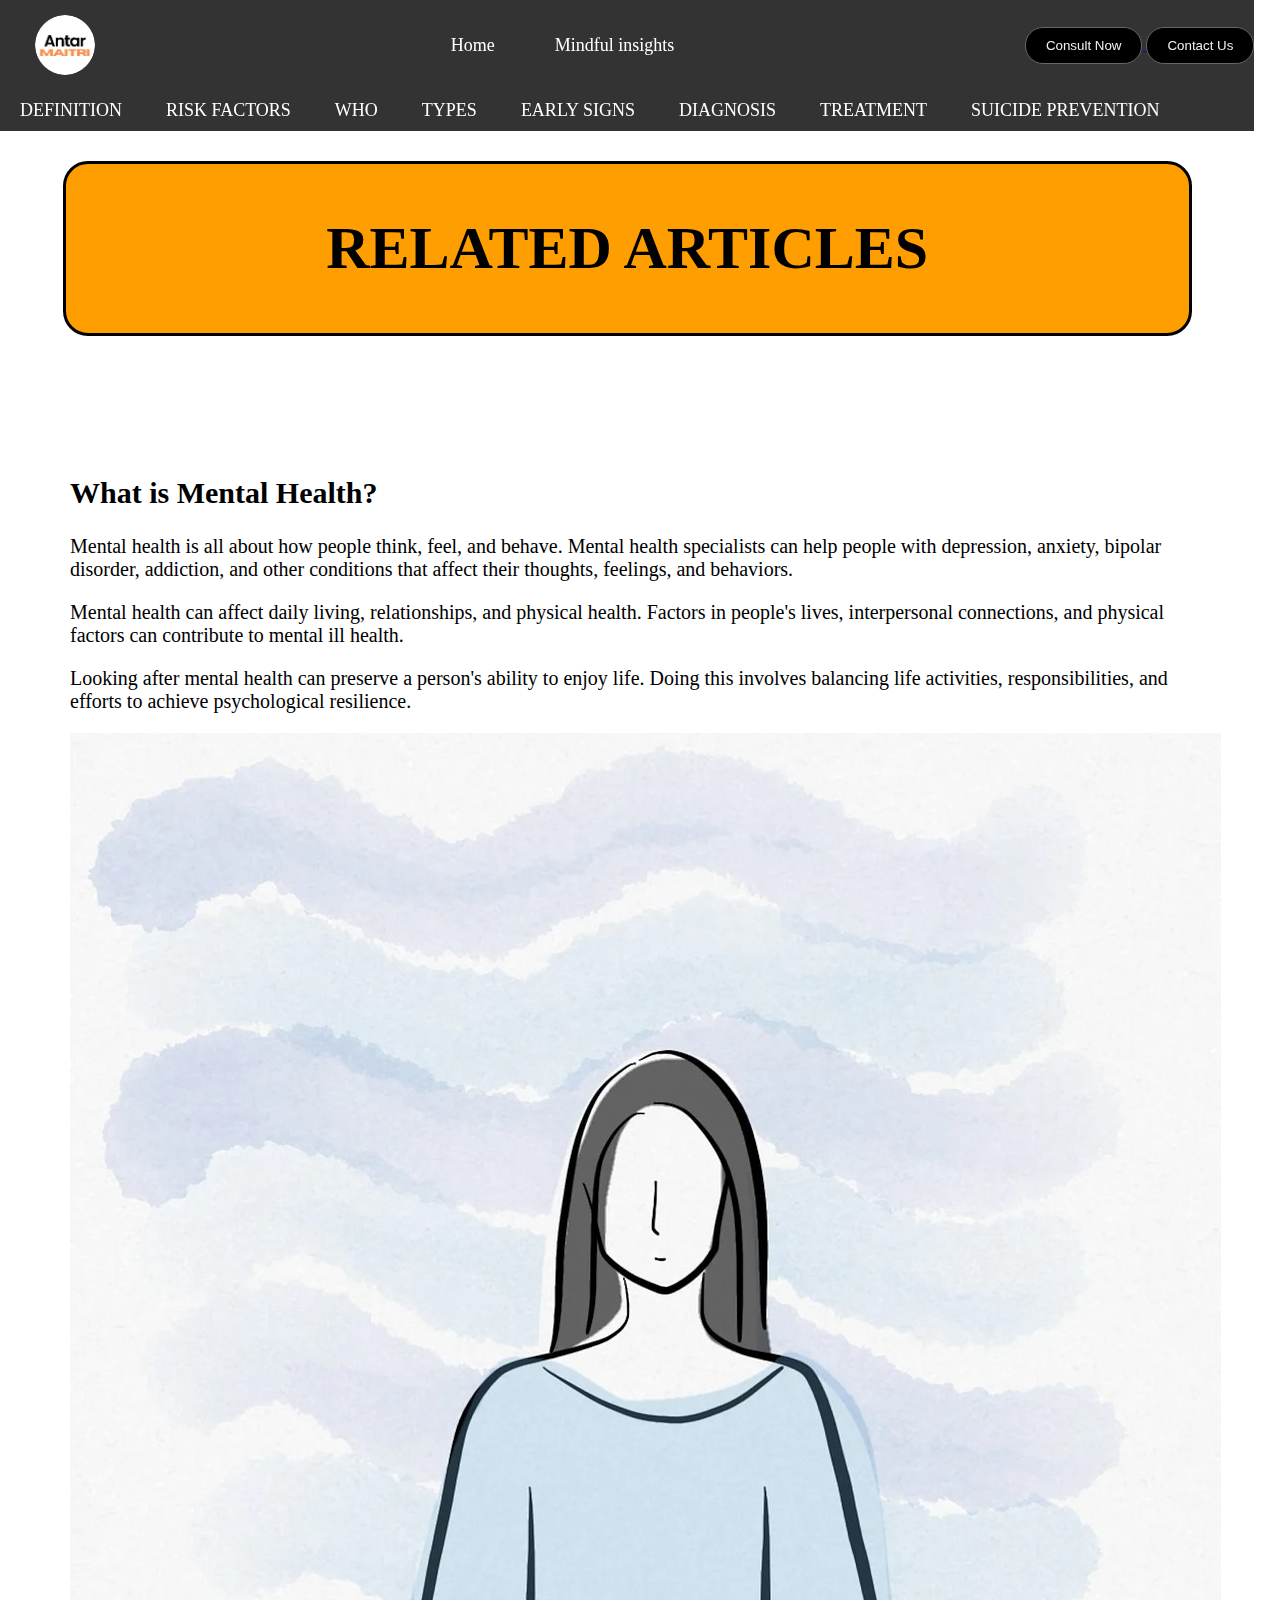
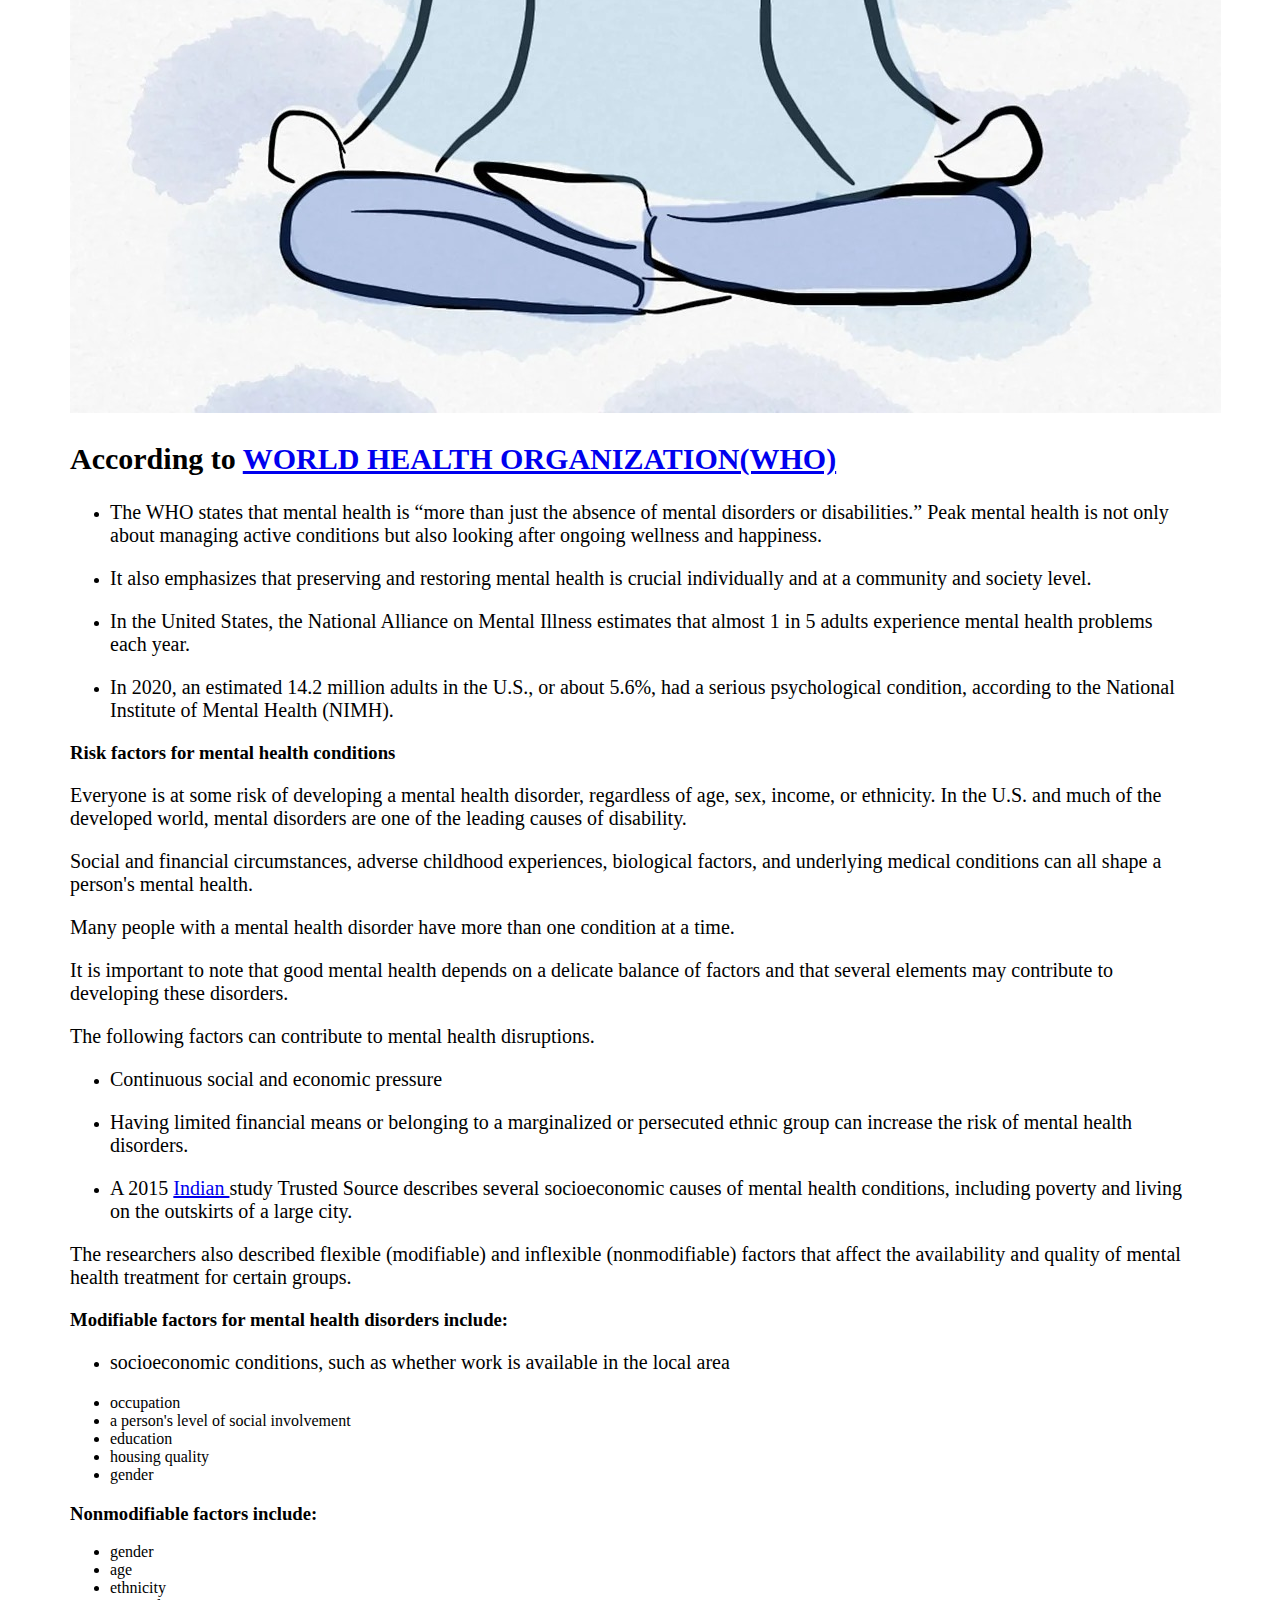
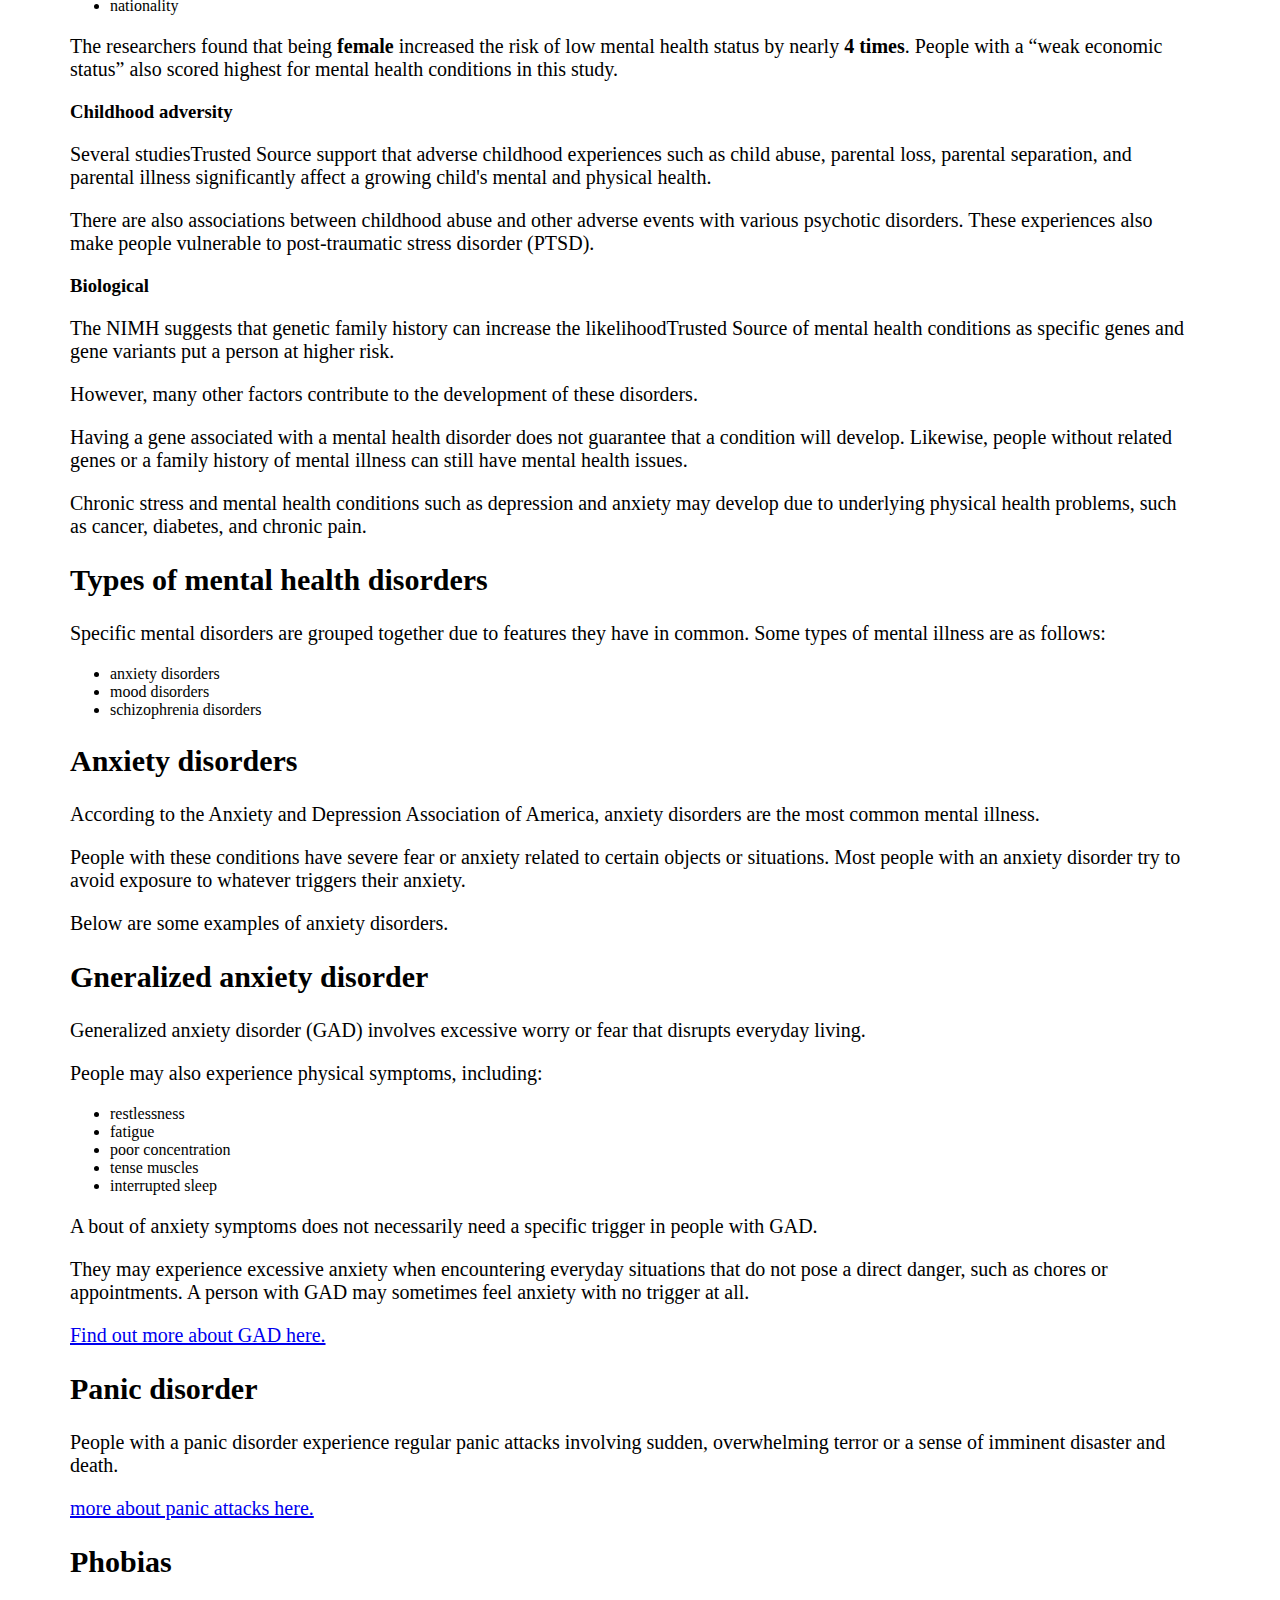
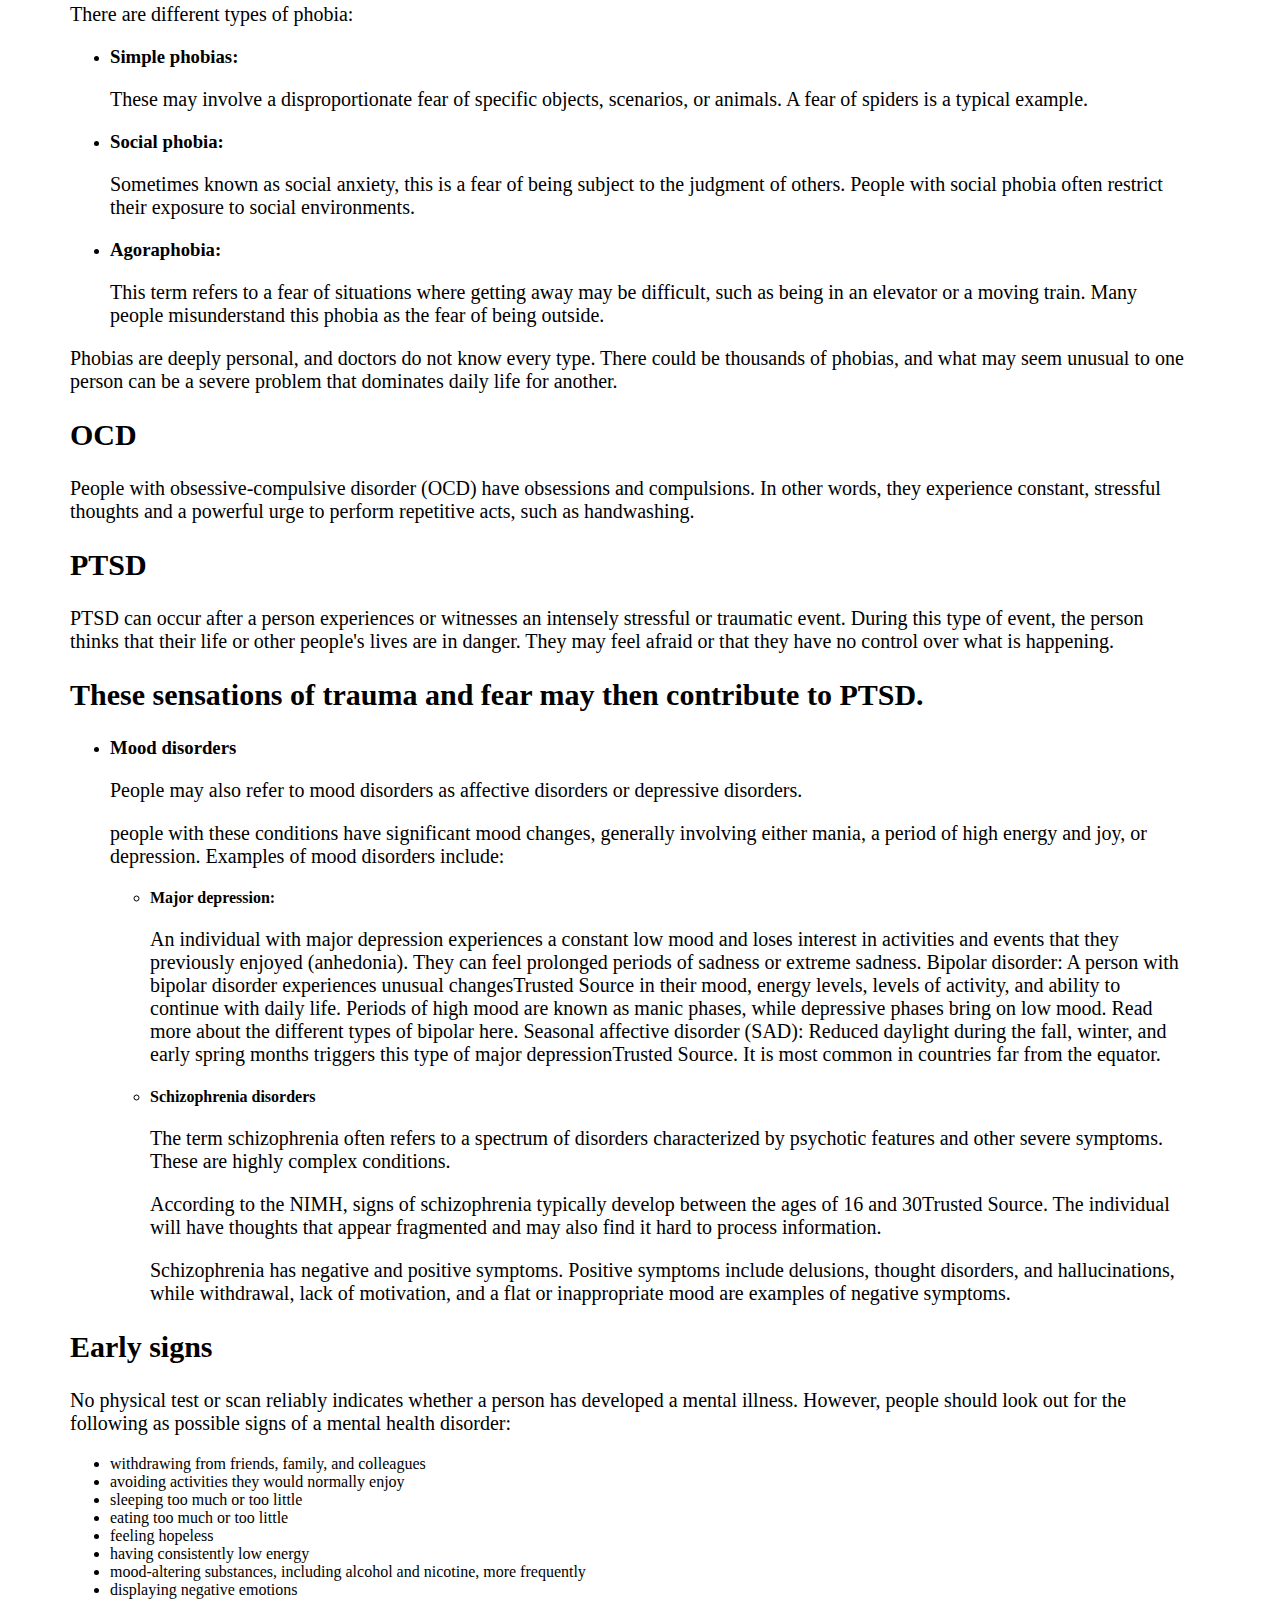
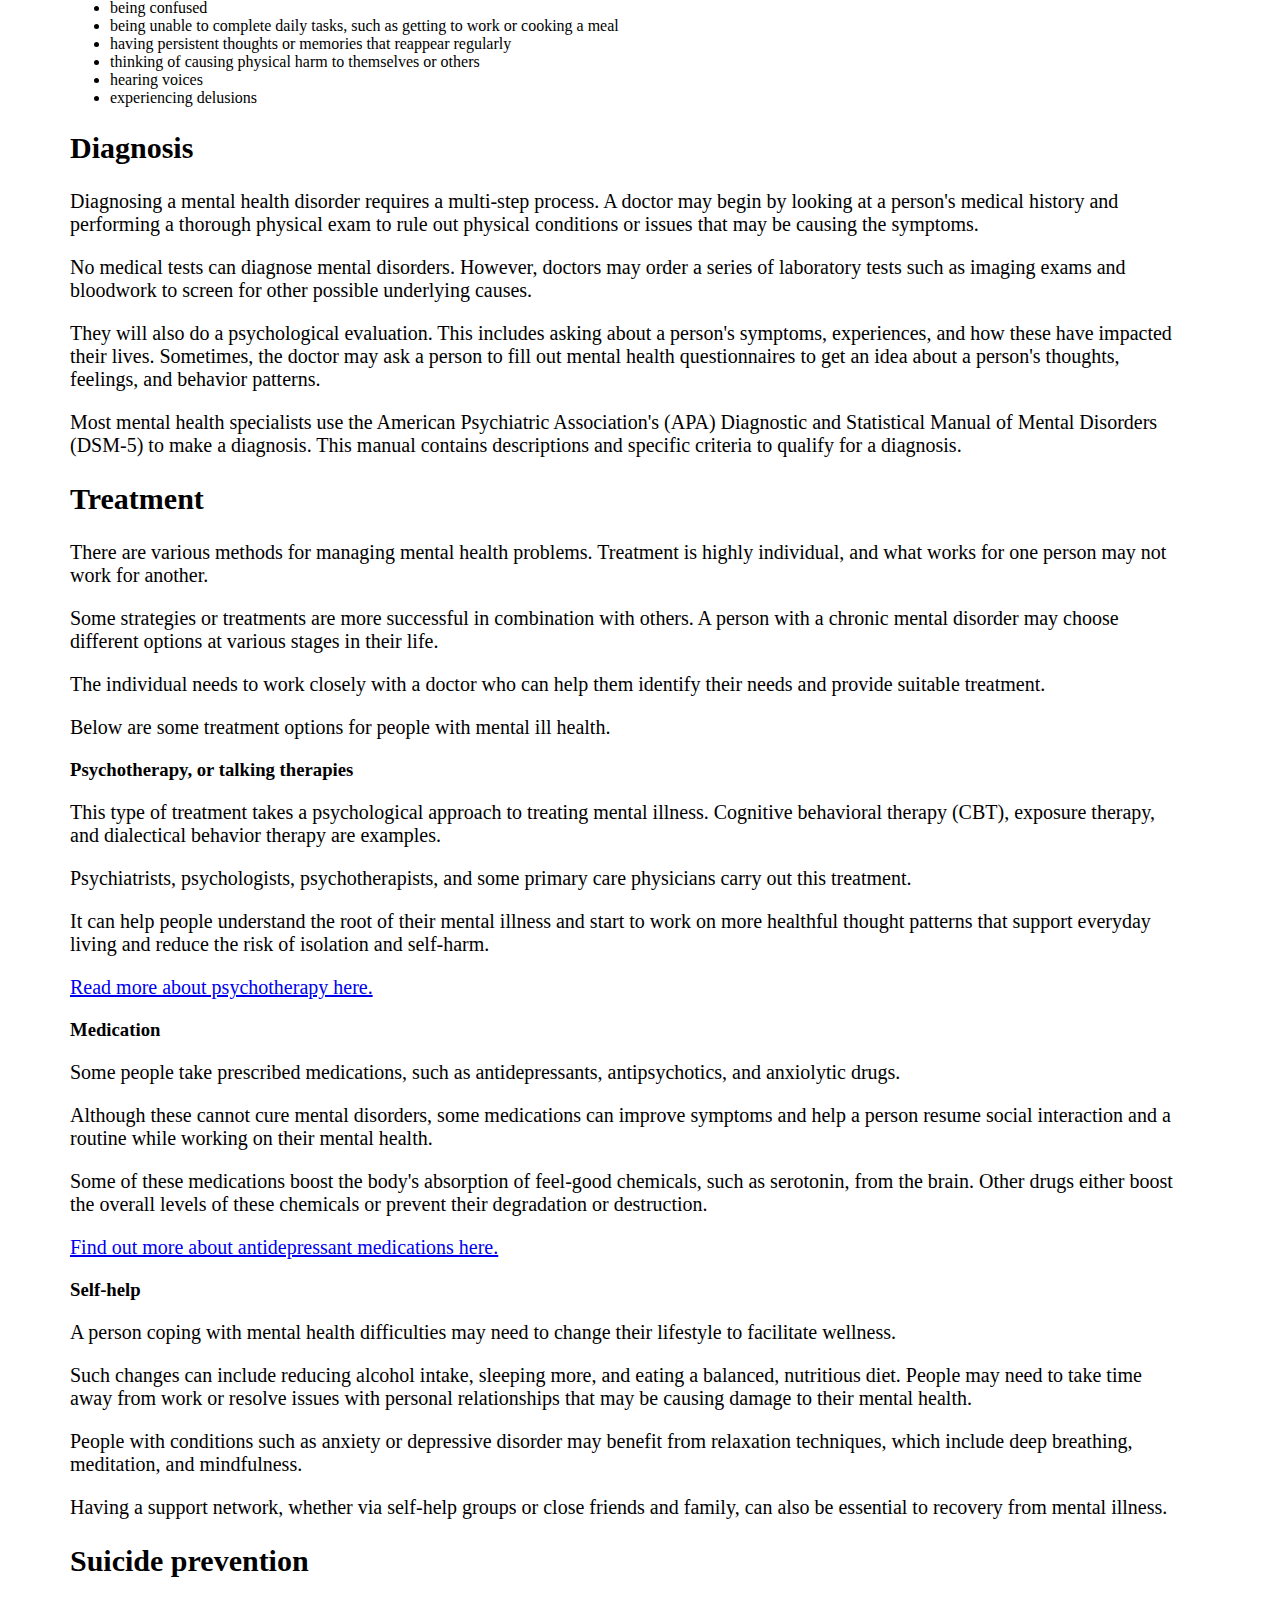
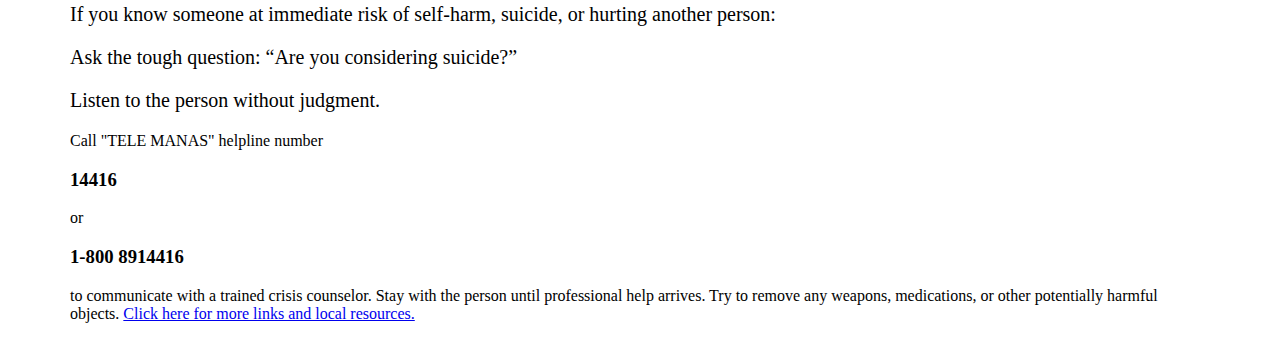
<file: article.html>
<!DOCTYPE html>
<html lang="en">

<head>
    <meta charset="UTF-8">
    <meta name="viewport" content="width=device-width, initial-scale=1.0">
    <title>Related Articles</title>
    <link rel="stylesheet" href="article.css">
    <style>

    </style>
</head>

<body>
     <header>
        <div class="logo">
            <img src="images/Antar Maitri.jpg" alt="AntarMaitri Logo">
            
        </div>
        <nav class="navbar">
            <a href="index.html">Home</a>
            <a href="article.html" target="_blank">Mindful insights</a>
        </nav>
        <div class="actions">
             <a href="https://telemanas.mohfw.gov.in/#/home" target="_blank" rel="noopener noreferrer">
            <button class="consult-btn">Consult Now</button>
        </a>
            <a href="contactUs.html" target="_blank" rel="noopener noreferrer">
            <button class="contact-btn">Contact Us</button>
            </a>
        </div>
    </header>
    <header>
        
        <div class="navbar">
            <nav>
                <a href="#heading">DEFINITION</a>
                <a href="#RiskFactors">RISK FACTORS</a>
                <a href="#who">WHO</a>
                <a href="#TYPES">TYPES</a>
                <a href="#EARLYSIGNS">EARLY SIGNS</a>
                <a href="#DIAGNOSIS">DIAGNOSIS</a>
                <a href="#TREATMENT">TREATMENT</a>
                <a href="#SUICIDEPREVENTION">SUICIDE PREVENTION</a>
            </nav>
        </div>
    </header>

    <div class="heading">
        <h1>RELATED ARTICLES</h1>
    </div>

    <div class="content" id="heading">
        <h2>What is Mental Health?</h2>
        <p>Mental health is all about how people think, feel, and behave. Mental health specialists can help people with
            depression, anxiety, bipolar disorder, addiction, and other conditions that affect their thoughts, feelings,
            and behaviors.</p>
        <p>Mental health can affect daily living, relationships, and physical health. Factors in people's lives,
            interpersonal connections, and physical factors can contribute to mental ill health.</p>
        <p>Looking after mental health can preserve a person's ability to enjoy life. Doing this involves balancing life
            activities, responsibilities, and efforts to achieve psychological resilience.</p>
        <img src="images/relaxation.jpg" alt="mental health">
        
    </div>
        <div class="content" id="who">

            <h2>According to <a
                href="https://www.who.int/news-room/fact-sheets/detail/mental-health-strengthening-our-response">WORLD
                HEALTH ORGANIZATION(WHO)</a></h3>
                <ul>
                    <li>
                        <p>The WHO states that mental health is “more than just the absence of mental disorders or
                            disabilities.” Peak mental health is not only about managing active conditions but also looking
                            after ongoing wellness and happiness.</p>
                        </li>
                        <li>
                <p>It also emphasizes that preserving and restoring mental health is crucial individually and at a
                    community and society level.</p>
            </li>
            <li>
                <p>In the United States, the National Alliance on Mental Illness estimates that almost 1 in 5 adults
                    experience mental health problems each year.</p>
            </li>
            <li>
                <p>In 2020, an estimated 14.2 million adults in the U.S., or about 5.6%, had a serious psychological
                    condition, according to the National Institute of Mental Health (NIMH).</p>
            </li>
        </ul>
    </div>
    <div class="content" id="RiskFactors">

        <h3>Risk factors for mental health conditions</h3>
        <p>
            Everyone is at some risk of developing a mental health disorder, regardless of age, sex, income, or
            ethnicity. In the U.S. and much of the developed world, mental disorders are one of the leading causes
            of disability.
        </p>
        <p>Social and financial circumstances, adverse childhood experiences, biological factors, and underlying
            medical conditions can all shape a person's mental health.</p>

        <p>Many people with a mental health disorder have more than one condition at a time.</p>

        <p>It is important to note that good mental health depends on a delicate balance of factors and that several
            elements may contribute to developing these disorders.</p>

        <p>The following factors can contribute to mental health disruptions.</p>
        <ul>
            <li>
                <p>Continuous social and economic pressure
            </li>
            </p>
            <li>
                <p>Having limited financial means or belonging to a marginalized or persecuted ethnic group can increase
                    the risk of mental health disorders.</p>
            </li>
            <li>
                <p>A 2015 <a
                        href="https://www.ncbi.nlm.nih.gov/pmc/articles/PMC10460242/#:~:text=Estimates%20suggest%20that%20nearly%2015,and%20neurodevelopmental%20disorders%20%5B2%5D."
                        alt="link">Indian </a> study Trusted Source describes several socioeconomic causes of mental
                    health conditions, including poverty and living on the outskirts of a large city.</p>
            </li>
        </ul>
        <p>The researchers also described flexible (modifiable) and inflexible (nonmodifiable) factors that affect the
            availability and quality of mental health treatment for certain groups.</p>

        <h3>
            Modifiable factors for mental health disorders include:
        </h3>

        <ul>
            <li>
                <p>socioeconomic conditions, such as whether work is available in the local area</p>
            </li>
            <li>occupation</li>
            <li>a person's level of social involvement</li>
            <li>education</li>
            <li>housing quality</li>
            <li>gender</li>

        </ul>
        <h3>Nonmodifiable factors include:</h3>

        <ul>
            <li>gender</li>
            <li>age</li>
            <li> ethnicity</li>
            <li>nationality</li>
        </ul>

        <p>

            The researchers found that being <strong>female</strong> increased the risk of low mental health status by
            nearly <strong>4 times</strong>. People with a “weak economic status” also scored highest for mental health
            conditions in this study.
        </p>
        <h3>Childhood adversity</h3>
        <p>Several studiesTrusted Source support that adverse childhood experiences such as child abuse, parental loss,
            parental separation, and parental illness significantly affect a growing child's mental and physical health.
        </p>

        <p>There are also associations between childhood abuse and other adverse events with various psychotic
            disorders. These experiences also make people vulnerable to post-traumatic stress disorder (PTSD).</p>

        <h3>Biological </h3>
        <p>The NIMH suggests that genetic family history can increase the likelihoodTrusted Source of mental health
            conditions as specific genes and gene variants put a person at higher risk.</p>
        <p>However, many other factors contribute to the development of these disorders.</p>

        <p>Having a gene associated with a mental health disorder does not guarantee that a condition will develop.
            Likewise, people without related genes or a family history of mental illness can still have mental health
            issues.</p>

        <p>Chronic stress and mental health conditions such as depression and anxiety may develop due to underlying
            physical health problems, such as cancer, diabetes, and chronic pain.</p>
    </div>

    <div class="content" id="TYPES">

        <h2>Types of mental health disorders</h2>
        <p>Specific mental disorders are grouped together due to features they have in common. Some types of mental
            illness are as follows:</p>

        <ul>
            <li>anxiety disorders</li>

            <li>mood disorders</li>
            <li>schizophrenia disorders</li>
        </ul>

        <h2>Anxiety disorders</h2>
        <p>According to the Anxiety and Depression Association of America, anxiety disorders are the most common mental
            illness.</p>

        <p>People with these conditions have severe fear or anxiety related to certain objects or situations. Most
            people with an anxiety disorder try to avoid exposure to whatever triggers their anxiety.</p>

        <P>Below are some examples of anxiety disorders.</P>

        <h2>Gneralized anxiety disorder</h2>
        <p>Generalized anxiety disorder (GAD) involves excessive worry or fear that disrupts everyday living.</p>

        <p>People may also experience physical symptoms, including:</p>
        <ul>

            <li>restlessness</li>
            <li>fatigue</li>
            <li>poor concentration</li>
            <li>tense muscles</li>
            <li>interrupted sleep</li>
        </ul>
        <p>A bout of anxiety symptoms does not necessarily need a specific trigger in people with GAD.</p>

        <p>They may experience excessive anxiety when encountering everyday situations that do not pose a direct danger,
            such as chores or appointments. A person with GAD may sometimes feel anxiety with no trigger at all.</p>

        <p><a href="https://www.nimh.nih.gov/health/publications/generalized-anxiety-disorder-gad" alt="GAD"> Find out
                more
                about GAD here.</a></p>

        <h2>Panic disorder</h2>
        <p>People with a panic disorder experience regular panic attacks involving sudden, overwhelming terror or a
            sense of imminent disaster and death.</p>

        <p><a href="https://www.nimh.nih.gov/health/publications/panic-disorder-when-fear-overwhelms"> more about panic
                attacks here.</a></p>

        <h2>Phobias</h2>
        <p>There are different types of phobia:</p>
        <ul>
            <li>
                <h3>Simple phobias:</h3>
                <p>These may involve a disproportionate fear of specific objects, scenarios, or animals. A fear of
                    spiders is a typical example.</p>
            </li>
            <li>
                <h3>Social phobia:</h3>
                <p> Sometimes known as social anxiety, this is a fear of being subject to the judgment of others. People
                    with social phobia often restrict their exposure to social environments.</p>
            </li>
            <li>
                <h3>Agoraphobia: </h3>
                <p>This term refers to a fear of situations where getting away may be difficult, such as being in an
                    elevator or a moving train. Many people misunderstand this phobia as the fear of being outside.</p>
            </li>
        </ul>
        <p>
            Phobias are deeply personal, and doctors do not know every type. There could be thousands of phobias, and
            what may seem unusual to one person can be a severe problem that dominates daily life for another.</P>

        <h2>OCD</h2>
        <p>People with obsessive-compulsive disorder (OCD) have obsessions and compulsions. In other words, they
            experience constant, stressful thoughts and a powerful urge to perform repetitive acts, such as handwashing.
        </p>

        <h2>PTSD</h2>
        <p>PTSD can occur after a person experiences or witnesses an intensely stressful or traumatic event. During this
            type of event, the person thinks that their life or other people's lives are in danger. They may feel afraid
            or that they have no control over what is happening.</p>


        <h2>These sensations of trauma and fear may then contribute to PTSD.</h2>
        <ul>
            <li>
                <h3>Mood disorders</h3>
                <p>People may also refer to mood disorders as affective disorders or depressive disorders.</p>
                <p>people with these conditions have significant mood changes, generally involving either mania, a
                    period of high energy and joy, or depression. Examples of mood disorders include:</p>
                <ul>
                    <li>
                        <h4>Major depression:</h4>
                        <p>An individual with major depression experiences a constant low mood and loses interest in
                            activities and events that they previously enjoyed (anhedonia). They can feel prolonged
                            periods of sadness or extreme sadness.
                            Bipolar disorder: A person with bipolar disorder experiences unusual changesTrusted Source
                            in their mood, energy levels, levels of activity, and ability to continue with daily life.
                            Periods of high mood are known as manic phases, while depressive phases bring on low mood.
                            Read more about the different types of bipolar here.
                            Seasonal affective disorder (SAD): Reduced daylight during the fall, winter, and early
                            spring months triggers this type of major depressionTrusted Source. It is most common in
                            countries far from the equator.</p>
                    </li>

                    <li>
                        <h4>Schizophrenia disorders</h4>
                        <p>The term schizophrenia often refers to a spectrum of disorders characterized by psychotic
                            features and other severe symptoms. These are highly complex conditions.</p>
                        <p>According to the NIMH, signs of schizophrenia typically develop between the ages of 16 and
                            30Trusted Source. The individual will have thoughts that appear fragmented and may also find
                            it hard to process information.</p>

                        <p>Schizophrenia has negative and positive symptoms. Positive symptoms include delusions,
                            thought disorders, and hallucinations, while withdrawal, lack of motivation, and a flat or
                            inappropriate mood are examples of negative symptoms.</p>
                    </li>

                </ul>
            </li>
        </ul>

    </div>
    <div class="content">
    </div>
    <div class="content" id="EARLYSIGNS">

        <h2>Early signs</h2>
        
        <p>No physical test or scan reliably indicates whether a person has developed a mental illness. However, people
            should look out for the following as possible signs of a mental health disorder:</p>
            <ul>
                <li>
                    withdrawing from friends, family, and colleagues</li>
                    <li>avoiding activities they would normally enjoy</li>
                    <li>sleeping too much or too little</li>
                    <li>eating too much or too little</li>
                    <li>feeling hopeless</li>
        <li>having consistently low energy</li>
        <li>mood-altering substances, including alcohol and nicotine, more frequently</li>
        <li>displaying negative emotions</li>
        <li>being confused</li>
        <li>being unable to complete daily tasks, such as getting to work or cooking a meal</li>
        <li>having persistent thoughts or memories that reappear regularly</li>
        <li>thinking of causing physical harm to themselves or others</li>
        <li>hearing voices</li>
        <li>experiencing delusions</li>
    </ul>
</div>

    <div class="content" id="DIAGNOSIS">
        <h2>Diagnosis</h2>
        <p>Diagnosing a mental health disorder requires a multi-step process. A doctor may begin by looking at a
            person's medical history and performing a thorough physical exam to rule out physical conditions or issues
            that may be causing the symptoms.</p>

        <p>No medical tests can diagnose mental disorders. However, doctors may order a series of laboratory tests such
            as imaging exams and bloodwork to screen for other possible underlying causes.</p>

        <p>They will also do a psychological evaluation. This includes asking about a person's symptoms, experiences,
            and how these have impacted their lives. Sometimes, the doctor may ask a person to fill out mental health
            questionnaires to get an idea about a person's thoughts, feelings, and behavior patterns.</p>

        <p>Most mental health specialists use the American Psychiatric Association's (APA) Diagnostic and Statistical
            Manual of Mental Disorders (DSM-5) to make a diagnosis. This manual contains descriptions and specific
            criteria to qualify for a diagnosis.</p>


    </div>
    <div class="content" id="TREATMENT">
        <h2>Treatment</h2>
        <P>There are various methods for managing mental health problems. Treatment is highly individual, and what works
            for one person may not work for another.</P>

        <p>Some strategies or treatments are more successful in combination with others. A person with a chronic mental
            disorder may choose different options at various stages in their life.</p>

        <p>The individual needs to work closely with a doctor who can help them identify their needs and provide
            suitable treatment.
        <p>

        <p>Below are some treatment options for people with mental ill health.</p>
    
        <h3>Psychotherapy, or talking therapies</h3>
        <p>This type of treatment takes a psychological approach to treating mental illness. Cognitive behavioral
            therapy (CBT), exposure therapy, and dialectical behavior therapy are examples.</p>

        <p>Psychiatrists, psychologists, psychotherapists, and some primary care physicians carry out this treatment.
        </p>

        <p>It can help people understand the root of their mental illness and start to work on more healthful thought
            patterns that support everyday living and reduce the risk of isolation and self-harm.</p>

        <p><a href="https://www.nimh.nih.gov/health/topics/psychotherapies#:~:text=Psychotherapy%20(sometimes%20called%20talk%20therapy,patients%20in%20a%20group%20setting.)"
                alt="Psychotherapy">Read more about psychotherapy here.</a>
        <p>

    
        <h3>Medication</h3>

        <p>Some people take prescribed medications, such as antidepressants, antipsychotics, and anxiolytic drugs.</p>

        <p>Although these cannot cure mental disorders, some medications can improve symptoms and help a person resume
            social interaction and a routine while working on their mental health.</p>

        <p>Some of these medications boost the body's absorption of feel-good chemicals, such as serotonin, from the
            brain. Other drugs either boost the overall levels of these chemicals or prevent their degradation or
            destruction.</p>

        <p><a href="https://www.ncbi.nlm.nih.gov/books/NBK538182/" alt="antidepressant meditation">Find out more about
                antidepressant medications here.</a></p>
    
        <h3>Self-help</h3>
        <p>A person coping with mental health difficulties may need to change their lifestyle to facilitate wellness.
        </p>

        <p>Such changes can include reducing alcohol intake, sleeping more, and eating a balanced, nutritious diet.
            People may need to take time away from work or resolve issues with personal relationships that may be
            causing damage to their mental health.</p>

        <p>People with conditions such as anxiety or depressive disorder may benefit from relaxation techniques, which
            include deep breathing, meditation, and mindfulness.</p>

        <p>Having a support network, whether via self-help groups or close friends and family, can also be essential to
            recovery from mental illness.</p>
    </div>

    <div class="content" id="SUICIDEPREVENTION">
        <h2>Suicide prevention</h2>
        <P>If you know someone at immediate risk of self-harm, suicide, or hurting another person:</P>

        <P>Ask the tough question: “Are you considering suicide?”</P>
        <P>Listen to the person without judgment.</P>
        Call "TELE MANAS" helpline number <h3>14416</h3> or <h3> 1-800 8914416</h3> to communicate with a trained crisis
        counselor.
        Stay with the person until professional help arrives.
        Try to remove any weapons, medications, or other potentially harmful objects.

        <a href="https://telemanas.mohfw.gov.in/#/home" alt="link">Click here for more links and local resources.</a>

    </div>

    
</body>

</html>
</file>
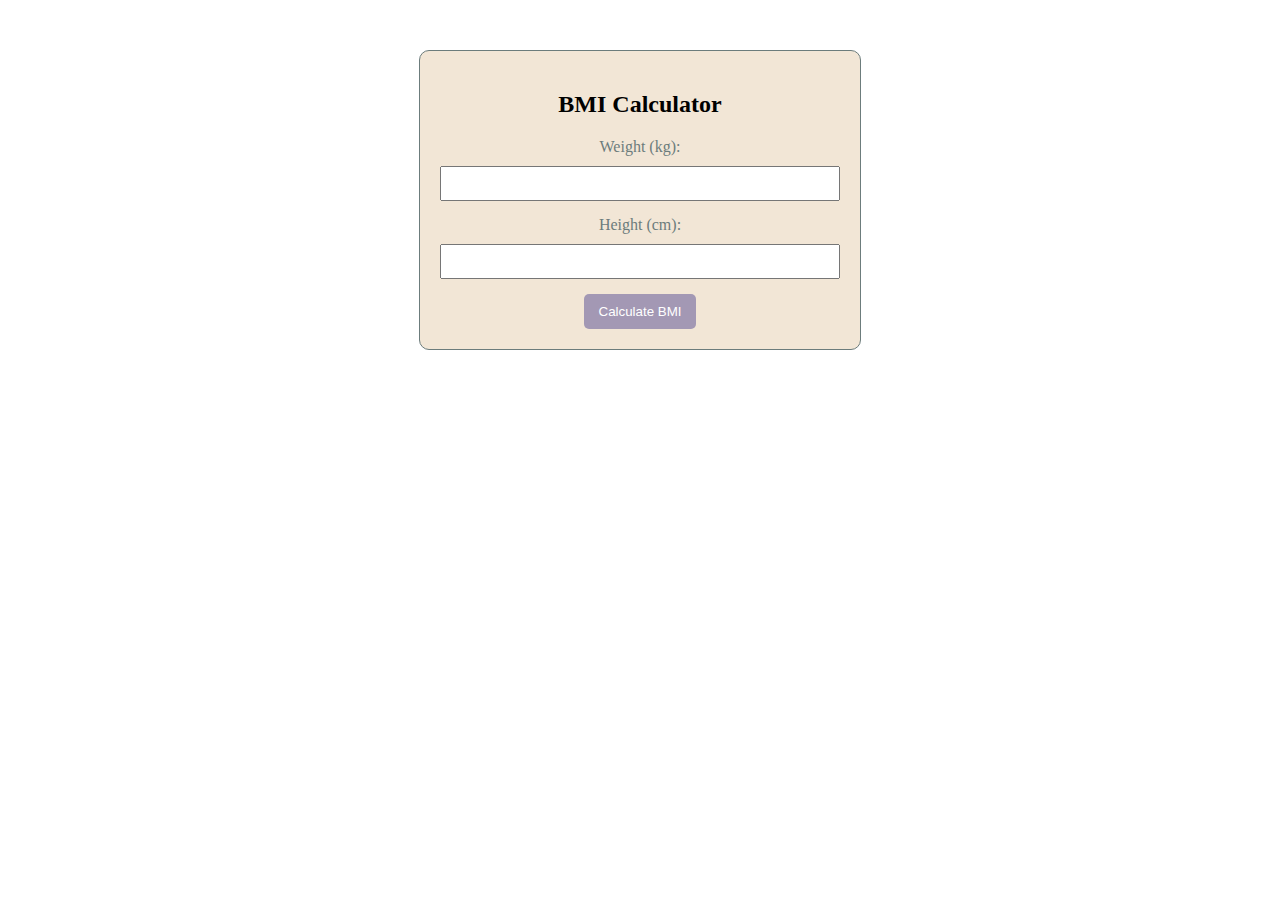
<file: BMI_calculator.html>
<!DOCTYPE html>
<html lang="en">

<head>
    <meta charset="UTF-8">
    <meta http-equiv="X-UA-Compatible" content="IE=edge">
    <meta name="viewport" content="width=device-width, initial-scale=1.0">
    <title>BMI Calculator</title>
    <style>
        /* Add your styling for the BMI calculator here */
        :root {
            --parchment: #f2e6d6;
            --meteorite: #3c2168;
            --piper: #d66927;
            --zest: #e5771f;
            --napa: #ac9d8c;
            --soft-amber: #cfc0ae;
            --amethyst-smoke: #a398b4;
            --light-wisteria: #bb9adb;
            --sirocco: #6c7c7c;
        }

        .bmi-calculator {
            max-width: 400px;
            margin: 50px auto;
            padding: 20px;
            border: 1px solid var(--sirocco);
            border-radius: 10px;
            background-color: var(--parchment);
            text-align: center;
        }

        label {
            display: block;
            margin-bottom: 10px;
            color: var(--sirocco);
        }

        input {
            width: 100%;
            padding: 8px;
            margin-bottom: 15px;
            box-sizing: border-box;
        }

        button {
            background-color: var(--amethyst-smoke);
            color: #fff;
            padding: 10px 15px;
            border: none;
            border-radius: 5px;
            cursor: pointer;
        }

        button:hover {
            background-color: var(--light-wisteria);
        }
    </style>
</head>

<body>
    <div class="information">
    <div class="bmi-calculator">
        <h2>BMI Calculator</h2>
        <form id="bmi-form">
        
            <label for="weight">Weight (kg):</label>
            <input type="number" id="weight" required>

            <label for="height">Height (cm):</label>
            <input type="number" id="height" required>

            <button type="button" id="calculateButton" onclick="calculateBMI()">Calculate BMI</button>
        </form>

        <div id="result">

        </div>
    </div>
    </div>

    <script>
        function calculateBMI() {
            // Get input values
            const weight = parseFloat(document.getElementById('weight').value);
            const height = parseFloat(document.getElementById('height').value);

            // Check if inputs are valid
            if (isNaN(weight) || isNaN(height) || weight <= 0 || height <= 0) {
                alert('Please enter valid values for weight and height.');
                return;
            }

            // Calculate BMI
            const bmi = weight / Math.pow(height / 100, 2);

            // Display result
            const resultElement = document.getElementById('result');
            resultElement.innerHTML = `<p>Your BMI is: ${bmi.toFixed(2)}</p>`;

            // Interpret BMI category
            let category = '';
            if (bmi < 18.5) {
                category = 'Underweight';
            } else if (bmi < 24.9) {
                category = 'Normal weight';
            } else if (bmi < 29.9) {
                category = 'Overweight';
            } else {
                category = 'Obese';
            }

            resultElement.innerHTML += `<p>Category: ${category}</p>`;

            // Additional information based on BMI
            if (bmi < 18.5) {
                resultElement.innerHTML += '<p>Additional Information: Consider gaining weight for a healthier BMI.</p>';
            } else if (bmi >= 25) {
                resultElement.innerHTML += '<p>Additional Information: Consider maintaining a balanced diet and regular exercise for a healthier BMI.</p>';
            }
        }

    </script>
</body>

</html>
</file>
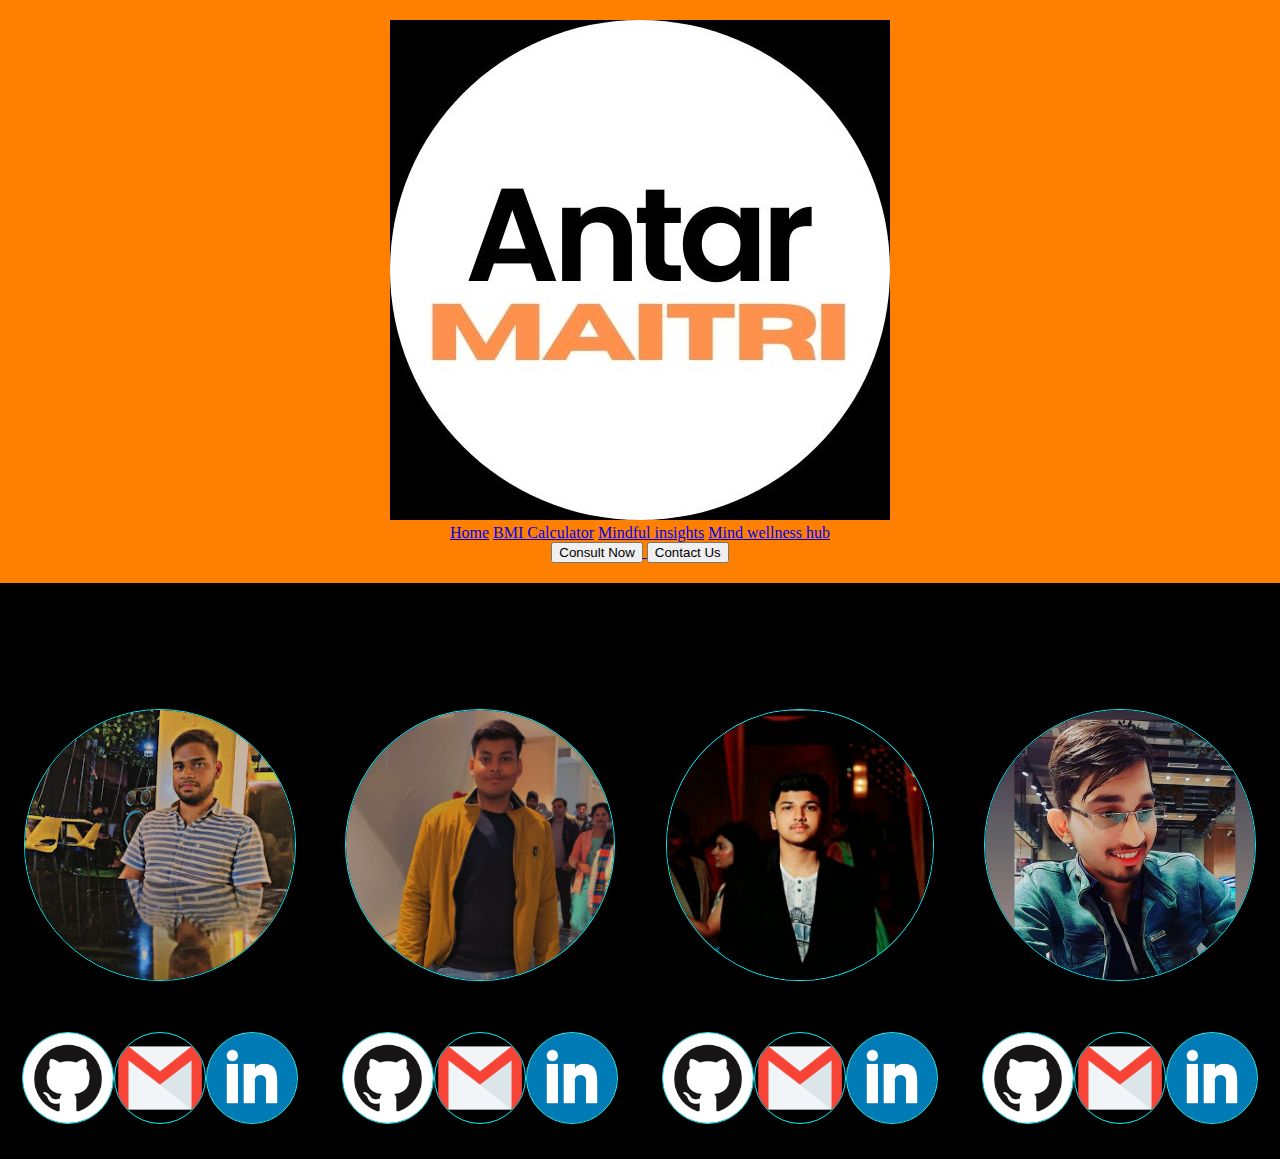
<file: contactUs.html>
<!DOCTYPE html>
<html lang="en">

<head>
    <meta charset="UTF-8">
    <meta name="viewport" content="width=device-width, initial-scale=1.0">
    <link rel="stylesheet" href="contactUs.css">
    <title>Contact Us</title>
</head>

<body>
    <header>
        <div class="logo">
            <img src="images/Antar Maitri.jpg" alt="AntarMaitri Logo">

        </div>
        <nav class="navbar">
            <a href="index.html">Home</a>
            <a href="javascript:void(0);" onclick="loadPage('BMI_calculator.html')">BMI Calculator</a>
            <a href="article.html" target="_blank">Mindful insights</a>
            <a href='catalogue.html' target="_blank">Mind wellness hub</a>
        </nav>
        <div class="actions">
            <a href="https://telemanas.mohfw.gov.in/#/home" target="_blank" rel="noopener noreferrer">
                <button class="consult-btn">Consult Now</button>
            </a>
            <a href="contactUs.html" target="_blank" rel="noopener noreferrer">
                <button class="contact-btn">Contact Us</button></a>
        </div>
    </header>



    <div class="page">


        <h1 class="contact">Contact Us</h1>

    </div>
    <h2>Have questions or suggestions? Reach out to our team:</h2>
    <p class="questions">
    </p>


    <section class="content">

        <div class="contact-info">
            <div class="photo">

                <img src="images/sourav.jpg" alt="sourav" id="sourav">
            </div>
            <div class="details">
                <a href="https://github.com/sourav-pandey-dev" target="_blank"><img
                        src="images/GitHub-Mark-ea2971cee799.png" alt="GitHub Logo"></a>

                <a href="https://mail.google.com/mail/u/0/?tab=rm&ogbl#inbox?compose=new" class="composeLink" data-email="programmerxsourav@gmail.com">
                    <img src="images/emaillogo.png" alt="Email Logo 2">
                </a>

                <a href="https://www.linkedin.com/in/sourav-tech/" target="_blank"><img src="images/download.png" alt="linkedin logo"></a>
            </div>
        </div>


        <div class="contact-info">
            <div class="photo">

                <img src="images/asmit.jpeg" alt="asmit" id="asmit">
            </div>
            <div class="details">

                <a href="https://github.com/ASMIT136" target="_blank"><img src="images/GitHub-Mark-ea2971cee799.png"
                        alt="GitHub Logo"></a>

                <a href="https://mail.google.com/mail/u/0/?tab=rm&ogbl#inbox?compose=new" class="composeLink" data-email="asmitgupta678@gmail.com">
                    <img src="images/emaillogo.png" alt="Email Logo 1">
                </a>

                <a href="https://www.linkedin.com/in/asmit-gupta-371711272" target="_blank"><img
                        src="images/download.png" alt="linkedin logo"></a>
            </div>
        </div>

        <div class="contact-info">
            <div class="photo">

                <img src="images/ritwik.jpeg" alt="ritwik" id="ritwik">
            </div>
            <div class="details">

                <a href="https://github.com/Ritwik1607" target="_blank"><img src="images/GitHub-Mark-ea2971cee799.png"
                        alt="GitHub Logo"></a>

                <a href="https://mail.google.com/mail/u/0/?tab=rm&ogbl#inbox?compose=new" class="composeLink" data-email="ritwik1607@gmail.com">
                    <img src="images/emaillogo.png" alt="Email Logo 3">
                </a>

                <a href="https://www.linkedin.com/in/ritwik-chandra-7a6901214/" target="_blank"><img src="images/download.png"
                        alt="linkedin logo"></a>
            </div>
        </div>

        <div class="contact-info">
            <div class="photo">

                <img src="images/sanskar.jpeg" alt="sanskar" id="sanskar">
            </div>
            <div class="details">

                <a href="https://github.com/sanskarshukla003" target="_blank"><img
                        src="images/GitHub-Mark-ea2971cee799.png" alt="GitHub Logo"></a>

                <a href="https://mail.google.com/mail/u/0/?tab=rm&ogbl#inbox?compose=new" class="composeLink" data-email="shuklasanskar003@gmail.com">
                    <img src="images/emaillogo.png" alt="Email Logo 4">
                </a>

                <a href="https://www.linkedin.com/in/sanskar-shukla-5b520214b" target="_blank"><img
                        src="images/download.png" alt="linkedin logo"></a>
            </div>
        </div>

    </section>


    <script>
        document.querySelectorAll('.composeLink').forEach(function (link) {
            link.addEventListener('click', function (event) {
                event.preventDefault();

                var emailAddress = this.getAttribute('data-email');
                var subject = 'Your email subject here';
                var body = 'Your email body here';

                var mailtoLink = 'mailto:' + emailAddress + '?subject=' + encodeURIComponent(subject) + '&body=' + encodeURIComponent(body);

                window.open(mailtoLink, '_blank');
            });
        });
    </script>

</body>

</html>
</file>
<file: article.css>
body {
    margin: 0;
    padding: 0 0 40px 0;

    width: 98vw;

}
 header {
    display: flex;
    justify-content: space-between;
    align-items: center;
    padding: 5px;
    color: #000000;
    z-index: 1000;
}

.logo {
    display: flex;
    align-items: center;
    justify-content: center;    
   padding: 5px;
}

.logo img {
    width: 60px;
    border-radius: 50%;
    margin-left: 30px;
    
}

.navbar {
    list-style-type: none;
    display: flex;
    gap: 20px;
}

.navbar a {
    font-size: 18px;
    color: #000000;
    text-decoration: none;
    transition: color 1s;
}

.navbar a:hover {
    color: #f1c40f;
    text-decoration: none;
    transform: translateY(-3px);
}

.consult-btn,
.contact-btn {
    background-color: #000;
    color: #f1f1f1;
    padding: 10px 20px;
    border: 1px solid #666;
    border-radius: 18px;
    cursor: pointer;
    transition: background-color 0.3s;
}

.consult-btn:hover,
.contact-btn:hover {
    background-color: #c25c1c;
}



header {
    display: flex;
    justify-content: space-between;
    align-items: center;
    position: sticky;
    top: 0;
    width: 100%;
    padding: 10px 0%;
    background-color: rgba(0, 0, 0, 0.8);
    z-index: 1000;
}

.navbar {
    list-style-type: none;
    display: flex;
    align-items: center;
    gap: 20px;
    margin: 0;
}

.navbar a {
    padding: 5px 20px;
    font-size: 18px;
    color: #ffffff;
    text-decoration: none;
    transition: color 1s;
}

.navbar a:hover {
    color: #f1c40f;
    text-decoration: none;
    transform: translateY(-3px);
}

@keyframes darkenBackground {
    0% {
        background-color: rgba(255, 158, 0, 1);
    }

    50% {
        background-color: rgba(255, 158, 0, 0.4);
        /* Adjust the alpha value for darkness */
    }

    100% {
        background-color: rgba(255, 158, 0, 1);
    }
}

.heading {
    padding: 10px;
    margin: 30px 5% 140px 5%;
    border: 3px solid black;
    border-radius: 25px;
    background-color: rgba(255, 158, 0, 1);
    animation: darkenBackground 2s ease infinite;
    font-size: 30px;
}

h1 {
    text-align: center;
}

h2 {
    font-size: 30px;
}

.content {

    padding: 0px 70px;
}


p {
    font-size: 20px;
}
</file>
<file: contactUs.css>
body {
    font-family: 'Times New Roman', Times, serif;
    margin: 0;
    padding: 0;
    background-color: #000000;
    height: 100vh;
    width: 100vw;
}

header {
    background-color: #ff8000;
    color: #000000;
    text-align: center;
    padding: 20px;
}

.contact {
    display: inline-block;
    font-size: 24px;
    animation: waveAnimation 2s infinite linear;
}

@keyframes waveAnimation {
    0%, 100% {
        transform: translateY(0);
    }
    25% {
        transform: translateY(-10px);
    }
    50% {
        transform: translateY(10px);
    }
    75% {
        transform: translateY(-10px);
    }
}

.content{
    width: 100vw;
    padding:auto  4vw auto 4vw;
    display: grid;
    grid-template-columns: 25% 25% 25% 25%;

}

.contact-info{
    display: grid;
    grid-template-rows: 65% 35%;
 
    height: 50vh;
}
.photo img{
    display: flex;
    align-items: center;
    justify-content: center;
    margin: auto;
    height: 30vh;
    border-radius:50% ;
    border: 1px solid rgb(3, 242, 255);
}

.details{
    display: flex;
    align-items: center;
    justify-content: center;
}

a img{
    height: 10vh;
    padding: 0%;
    border-radius: 50%;
    border-radius: 50%;
    border: 1px solid rgb(3, 242, 255);
}
</file>
